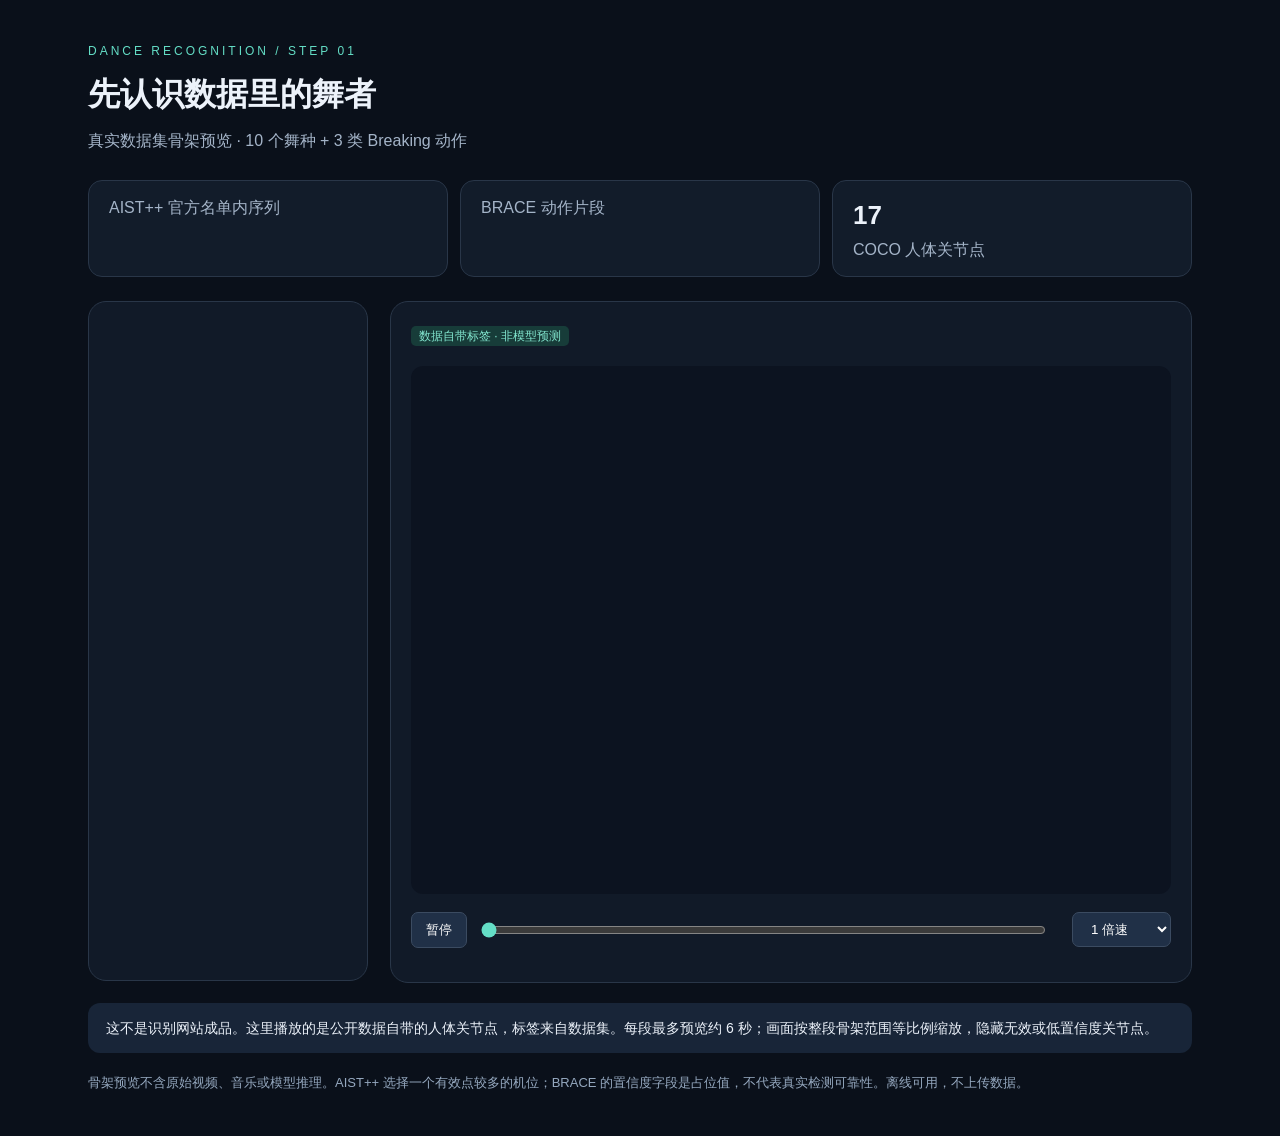
<file: training/scripts/preview_template.html>
<!doctype html>
<html lang="zh-CN">
<meta charset="utf-8">
<meta name="viewport" content="width=device-width,initial-scale=1">
<title>街舞骨架 · 数据检查</title>
<style>
*{box-sizing:border-box}body{margin:0;background:#0a101a;color:#ecf2fa;font:16px/1.6 "Segoe UI","Microsoft YaHei",sans-serif}main{max-width:1160px;margin:auto;padding:42px 28px}h1{font-size:32px;margin:8px 0}h2{font-size:22px;margin:0 0 6px}.eyebrow{color:#64dec6;letter-spacing:3px;font-size:12px}.muted{color:#a4b4c8}header{margin-bottom:26px}.stats{display:flex;gap:12px;margin:24px 0}.stat{flex:1;border:1px solid #293648;background:#121c2a;border-radius:14px;padding:14px 20px}.stat strong{display:block;font-size:26px}.layout{display:grid;grid-template-columns:280px 1fr;gap:22px}.sidebar,.viewer{border:1px solid #293648;background:#111a28;border-radius:18px;padding:20px}.sidebar{max-height:680px;overflow:auto}.group{font-size:12px;color:#a4b4c8;margin:18px 0 8px}.sample{display:block;width:100%;text-align:left;padding:10px 12px;border:1px solid transparent;background:transparent;color:#dce6f4;border-radius:8px;cursor:pointer;font:inherit}.sample:hover{background:#1d2d41}.sample.active{background:#183b3a;border-color:#3b9d8a;color:#81f0d6}.badge{font-size:12px;color:#82e5ce;background:#173c39;padding:3px 8px;border-radius:5px}canvas{width:100%;height:auto;display:block;background:#0c1320;border-radius:12px;margin:18px 0}.controls{display:flex;align-items:center;gap:12px;flex-wrap:wrap}button,select{border:1px solid #3b4b61;border-radius:7px;background:#203047;color:#fff;padding:8px 14px;cursor:pointer}input[type=range]{flex:1;min-width:100px;accent-color:#64dec6}.source{overflow-wrap:anywhere;font-size:12px;margin-top:14px}.notice{padding:14px 18px;background:#182538;border-radius:12px;margin:20px 0;font-size:14px}footer{font-size:13px;color:#95a8bf;margin-top:18px}@media(max-width:750px){.layout{grid-template-columns:1fr}.sidebar{max-height:230px}.stats{flex-wrap:wrap}.stat{min-width:130px}main{padding:24px 14px}}
</style>
<main>
<header><div class="eyebrow">DANCE RECOGNITION / STEP 01</div><h1>先认识数据里的舞者</h1><div class="muted">真实数据集骨架预览 · 10 个舞种 + 3 类 Breaking 动作</div></header>
<div class="stats"><div class="stat"><strong id="aistCount"></strong><span class="muted">AIST++ 官方名单内序列</span></div><div class="stat"><strong id="braceCount"></strong><span class="muted">BRACE 动作片段</span></div><div class="stat"><strong>17</strong><span class="muted">COCO 人体关节点</span></div></div>
<div class="layout"><aside class="sidebar" id="samples" aria-label="选择骨架样本"></aside><section class="viewer"><span class="badge">数据自带标签 · 非模型预测</span><h2 id="title"></h2><div id="meta" class="muted"></div><canvas id="canvas" width="720" height="500" aria-label="人体骨架动画"></canvas><div class="controls"><button id="play" type="button">暂停</button><input id="seek" aria-label="播放进度" type="range" min="0" max="1000" value="0"><span id="time"></span><select id="speed" aria-label="播放速度"><option value="0.5">0.5 倍速</option><option value="1" selected>1 倍速</option><option value="2">2 倍速</option></select></div><div class="source muted" id="source"></div></section></div>
<div class="notice">这不是识别网站成品。这里播放的是公开数据自带的人体关节点，标签来自数据集。每段最多预览约 6 秒；画面按整段骨架范围等比例缩放，隐藏无效或低置信度关节点。</div>
<footer>骨架预览不含原始视频、音乐或模型推理。AIST++ 选择一个有效点较多的机位；BRACE 的置信度字段是占位值，不代表真实检测可靠性。离线可用，不上传数据。</footer>
</main>
<script>
const DATA=__PREVIEW_DATA__;
const $=id=>document.getElementById(id), canvas=$('canvas'), ctx=canvas.getContext('2d');
let selected=0, elapsed=0, playing=true, last=null;
$('aistCount').textContent=DATA.summary.aist.eligible_by_official_lists.toLocaleString();
$('braceCount').textContent=DATA.summary.brace.parsed.toLocaleString();
for(const group of ['AIST++','BRACE']){const label=document.createElement('div');label.className='group';label.textContent=group==='AIST++'?'AIST++ / 舞种':'BRACE / Breaking 动作';$('samples').append(label);DATA.clips.forEach((clip,i)=>{if(clip.source!==group)return;const button=document.createElement('button');button.className='sample';button.textContent=clip.title;button.dataset.index=i;button.onclick=()=>selectClip(i);$('samples').append(button);});}
function selectClip(i){selected=i;elapsed=0;last=null;const clip=DATA.clips[i];$('title').textContent=clip.title;$('meta').textContent=clip.source+' · '+clip.view+' · 原始 '+clip.fps+' fps';$('source').textContent='样本：'+clip.source_id;document.querySelectorAll('.sample').forEach(b=>b.classList.toggle('active',Number(b.dataset.index)===i));draw();}
function draw(){const clip=DATA.clips[selected];let idx=0;while(idx+1<clip.times.length&&clip.times[idx+1]<=elapsed)idx++;const points=clip.frames[idx],W=canvas.width,H=canvas.height,S=420,ox=(W-S)/2,oy=(H-S)/2;ctx.fillStyle='#0c1320';ctx.fillRect(0,0,W,H);ctx.strokeStyle='#18283c';ctx.lineWidth=1;for(let i=0;i<=10;i++){const p=i*S/10;ctx.beginPath();ctx.moveTo(ox+p,oy);ctx.lineTo(ox+p,oy+S);ctx.moveTo(ox,oy+p);ctx.lineTo(ox+S,oy+p);ctx.stroke();}const good=p=>p[2]>=.2&&p.every(Number.isFinite);for(const [a,b] of DATA.edges){if(!good(points[a])||!good(points[b]))continue;ctx.strokeStyle=a>=11?'#a59cff':'#64dec6';ctx.lineWidth=4;ctx.lineCap='round';ctx.beginPath();ctx.moveTo(ox+points[a][0]*S,oy+points[a][1]*S);ctx.lineTo(ox+points[b][0]*S,oy+points[b][1]*S);ctx.stroke();}for(let j=0;j<points.length;j++){const p=points[j];if(!good(p))continue;ctx.fillStyle=j<5?'#ffc980':'#effffb';ctx.beginPath();ctx.arc(ox+p[0]*S,oy+p[1]*S,j<5?3:5,0,Math.PI*2);ctx.fill();}ctx.fillStyle='#a4b4c8';ctx.font='13px Segoe UI';ctx.fillText('COCO-17 · ANNOTATED SKELETON',18,25);$('seek').value=Math.round(elapsed/clip.duration*1000);$('time').textContent=elapsed.toFixed(1)+' / '+clip.duration.toFixed(1)+'s';}
$('play').onclick=()=>{playing=!playing;$('play').textContent=playing?'暂停':'播放';last=null;};$('seek').oninput=()=>{elapsed=Number($('seek').value)/1000*DATA.clips[selected].duration;last=null;draw();};$('speed').onchange=()=>{last=null;};
function animate(now){if(last!==null&&playing)elapsed=(elapsed+Math.min((now-last)/1000,.2)*Number($('speed').value))%DATA.clips[selected].duration;last=now;draw();requestAnimationFrame(animate);}
selectClip(0);requestAnimationFrame(animate);
</script>
</html>
</file>
